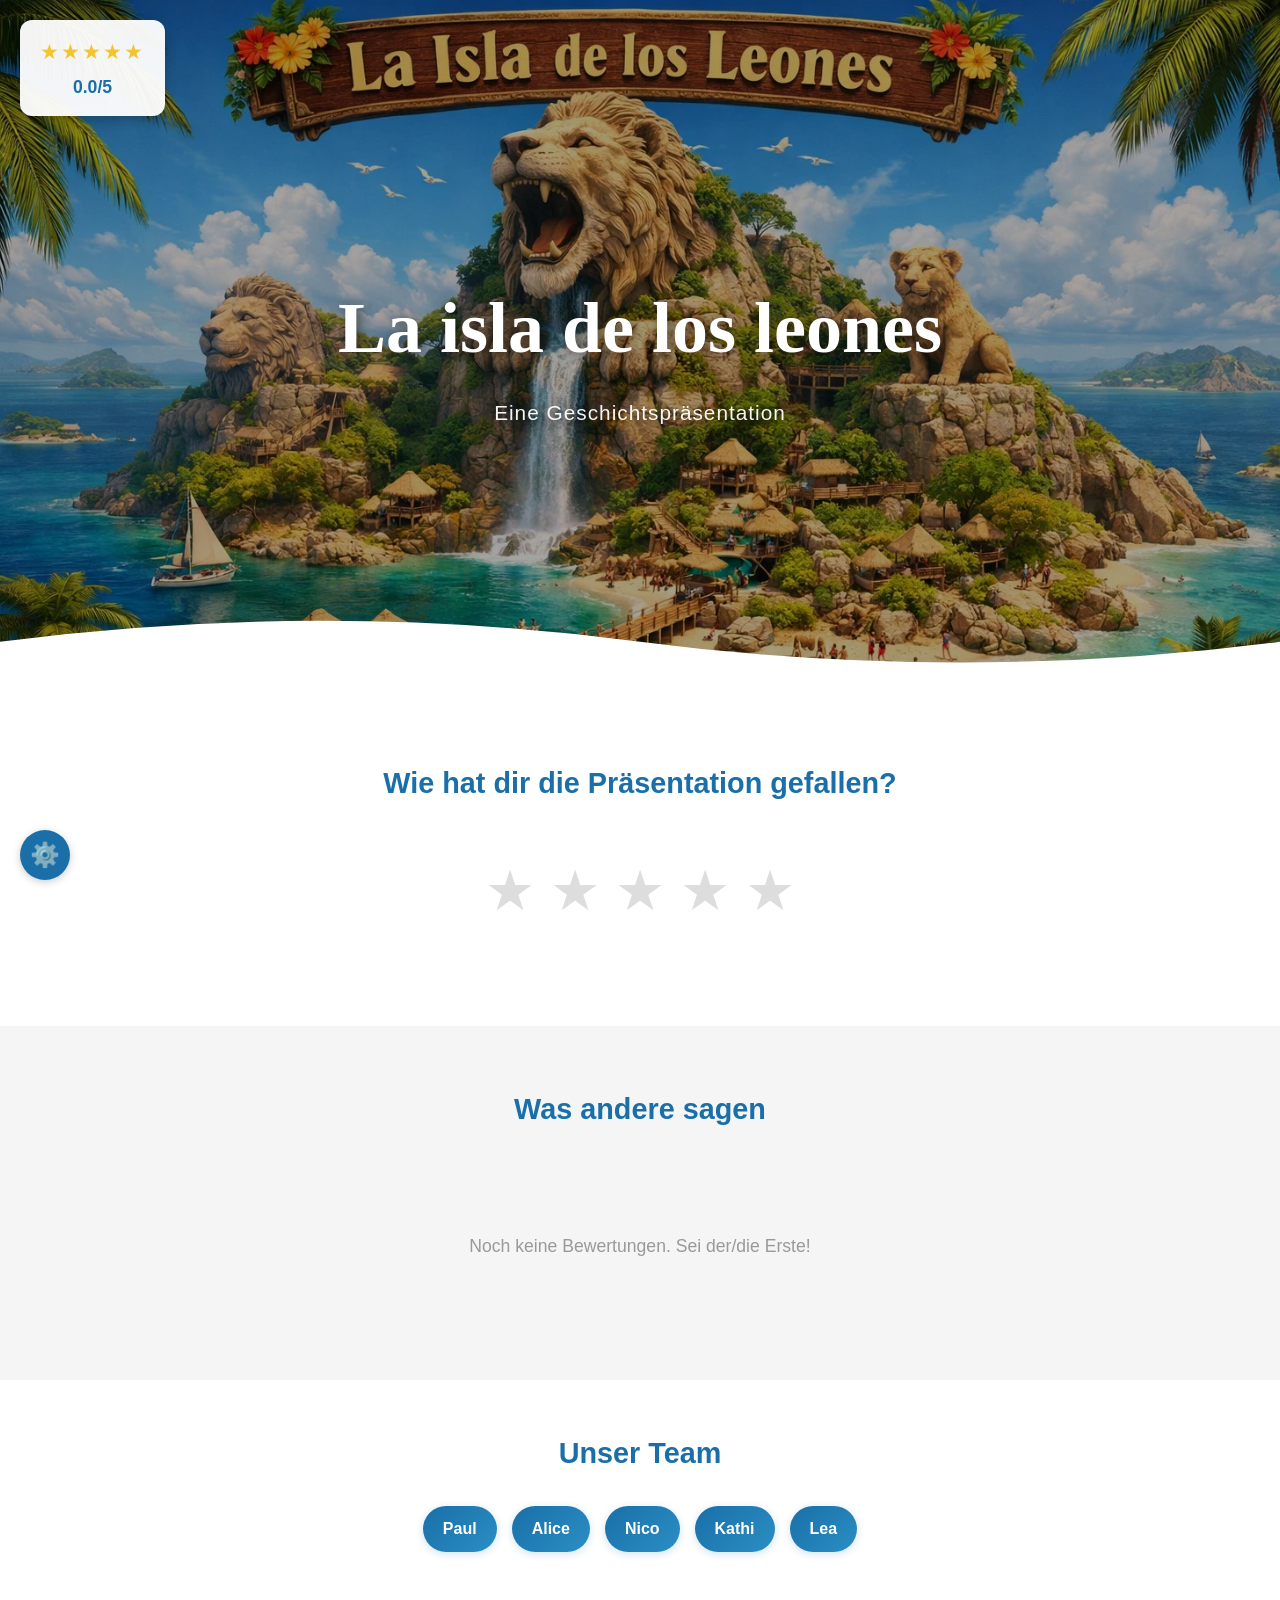
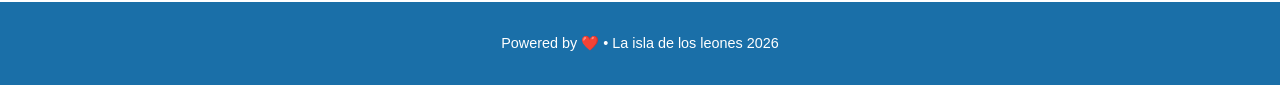
<file: Geschichte/index.html>
<!DOCTYPE html>
<html lang="de">
<head>
    <meta charset="UTF-8">
    <meta name="viewport" content="width=device-width, initial-scale=1.0">
    <title>La isla de los leones</title>
    <link rel="stylesheet" href="style.css">
</head>
<body>
    <!-- HERO SECTION -->
    <section class="hero" style="background-image: url('isla.webp');">
        <div class="hero-overlay"></div>

        <!-- RATING BADGE (oben links) -->
        <div class="rating-badge" id="rating-badge">
            <div class="rating-stars">★★★★★</div>
            <div class="rating-text"><span id="avg-rating">0.0</span>/5</div>
        </div>

        <div class="hero-content">
            <h1>La isla de los leones</h1>
            <p class="hero-subtitle">Eine Geschichtspräsentation</p>
        </div>
        <svg class="wave" viewBox="0 0 1200 120" preserveAspectRatio="none">
            <path d="M0,50 Q300,0 600,50 T1200,50 L1200,120 L0,120 Z" fill="white"></path>
        </svg>
    </section>

    <!-- RATING FORM SECTION -->
    <section class="rating-section">
        <div class="container">
            <h2>Wie hat dir die Präsentation gefallen?</h2>

            <div id="rating-form" class="rating-form">
                <div class="stars" id="stars">
                    <span class="star" data-rating="1">★</span>
                    <span class="star" data-rating="2">★</span>
                    <span class="star" data-rating="3">★</span>
                    <span class="star" data-rating="4">★</span>
                    <span class="star" data-rating="5">★</span>
                </div>

                <div id="message-box" class="message-box" style="display: none;">
                    <textarea
                        id="message-textarea"
                        placeholder="Schreib eine Nachricht (optional)..."
                        maxlength="50"></textarea>
                    <button id="submit-btn" class="submit-btn">Absenden</button>
                    <span id="char-count" class="char-count">0/500</span>
                </div>
            </div>

            <div id="thank-you" class="thank-you" style="display: none;">
                <p>✓ Danke für deine Bewertung!</p>
            </div>

            <div id="loading" class="loading" style="display: none;">
                Wird gespeichert...
            </div>
        </div>
    </section>

    <!-- MESSAGE WALL SECTION -->
    <section class="wall-section">
        <div class="container">
            <h2>Was andere sagen</h2>
            <div id="wall" class="wall">
                <div class="empty-state">
                    <p>Noch keine Bewertungen. Sei der/die Erste!</p>
                </div>
            </div>
        </div>
    </section>

    <!-- TEAM SECTION -->
    <section class="team-section">
        <div class="container">
            <h2>Unser Team</h2>
            <div class="team-names">
                <span class="team-member">Paul</span>
                <span class="team-member">Alice</span>
                <span class="team-member">Nico</span>
                <span class="team-member">Kathi</span>
                <span class="team-member">Lea</span>
            </div>
        </div>
    </section>

    <!-- ADMIN BUTTON (versteckt unten links) -->
    <button id="admin-btn" class="admin-btn">⚙️</button>

    <!-- ADMIN MODAL -->
    <div id="admin-modal" class="admin-modal" style="display: none;">
        <div class="admin-content">
            <button id="admin-close" class="admin-close">&times;</button>

            <div id="admin-login" class="admin-section">
                <h2>Admin Panel</h2>
                <p>Wähle eine Funktion:</p>
                <div class="admin-options">
                    <button id="admin-option-stats" class="admin-option-btn">📊 Statistiken anzeigen</button>
                    <button id="admin-option-delete" class="admin-option-btn">🗑️ Kommentare löschen</button>
                    <button id="admin-option-reset" class="admin-option-btn">🔄 Bewertung zurücksetzen</button>
                </div>
                <div id="admin-code-section" style="display: none; margin-top: 20px;">
                    <p>Code eingeben:</p>
                    <input type="password" id="admin-code" placeholder="Code eingeben..." maxlength="10">
                    <button id="admin-submit">Zugriff</button>
                </div>
            </div>

            <div id="admin-stats-panel" class="admin-section" style="display: none;">
                <h2>📊 Statistiken</h2>
                <div id="stats-content" class="stats-content"></div>
            </div>

            <div id="admin-panel" class="admin-section" style="display: none;">
                <h2>🗑️ Kommentare löschen</h2>
                <div id="admin-comments-list" class="admin-comments-list"></div>
            </div>
        </div>
    </div>

    <!-- FOOTER -->
    <footer>
        <p>Powered by <span class="heart">❤️</span> • La isla de los leones 2026</p>
    </footer>

    <!-- App Script -->
    <script src="app.js"></script>
</body>
</html>
</file>
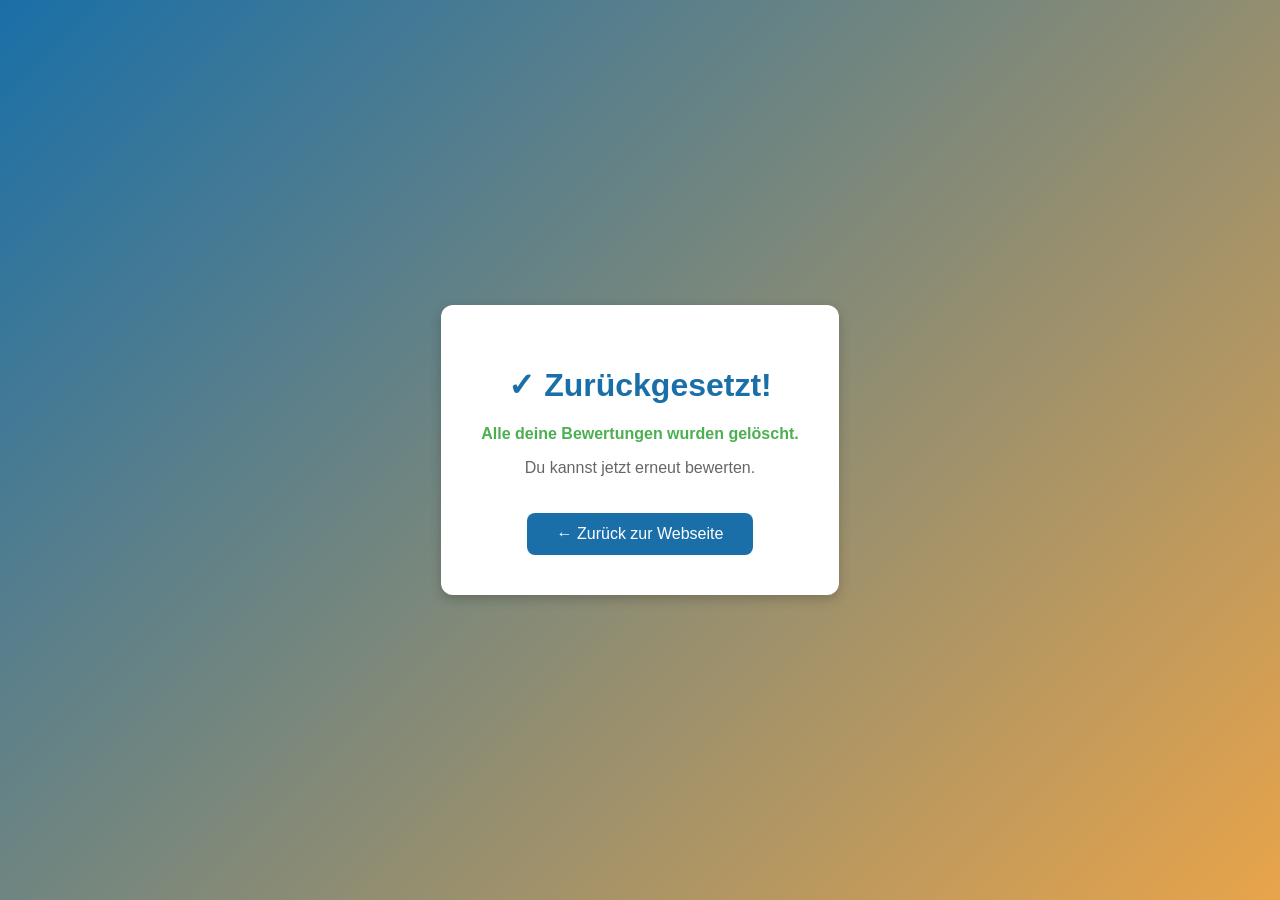
<file: Geschichte/reset.html>
<!DOCTYPE html>
<html lang="de">
<head>
    <meta charset="UTF-8">
    <meta name="viewport" content="width=device-width, initial-scale=1.0">
    <title>Reset - La isla de los leones</title>
    <style>
        body {
            font-family: Arial, sans-serif;
            display: flex;
            align-items: center;
            justify-content: center;
            min-height: 100vh;
            margin: 0;
            background: linear-gradient(135deg, #1a6fa8, #e8a44a);
        }
        .container {
            background: white;
            padding: 40px;
            border-radius: 12px;
            text-align: center;
            box-shadow: 0 4px 12px rgba(0,0,0,0.2);
            max-width: 400px;
        }
        h1 { color: #1a6fa8; }
        p { color: #666; }
        .success { color: #4CAF50; font-weight: bold; }
        a {
            display: inline-block;
            margin-top: 20px;
            padding: 12px 30px;
            background: #1a6fa8;
            color: white;
            text-decoration: none;
            border-radius: 8px;
            transition: 0.2s;
        }
        a:hover {
            background: #2a8fc4;
        }
    </style>
</head>
<body>
    <div class="container">
        <h1>✓ Zurückgesetzt!</h1>
        <p class="success">Alle deine Bewertungen wurden gelöscht.</p>
        <p>Du kannst jetzt erneut bewerten.</p>
        <a href="index.html">← Zurück zur Webseite</a>
    </div>

    <script>
        localStorage.clear();
        console.log('✓ localStorage komplett geleert');
    </script>
</body>
</html>
</file>
<file: Geschichte/style.css>
* {
    margin: 0;
    padding: 0;
    box-sizing: border-box;
}

body {
    font-family: 'Segoe UI', Tahoma, Geneva, Verdana, sans-serif;
    color: #333;
    line-height: 1.6;
    background-color: #f9f9f9;
}

/* HERO SECTION */
.hero {
    background-size: cover;
    background-position: center;
    background-attachment: fixed;
    color: white;
    text-align: center;
    padding: 150px 20px;
    position: relative;
    overflow: hidden;
    min-height: 700px;
    display: flex;
    align-items: center;
    justify-content: center;
}

.hero-overlay {
    position: absolute;
    top: 0;
    left: 0;
    width: 100%;
    height: 100%;
    background: rgba(0, 0, 0, 0.35);
    z-index: 1;
}

.hero-content {
    z-index: 3;
    position: relative;
    text-shadow: 2px 2px 12px rgba(0, 0, 0, 0.5);
}

.hero h1 {
    font-size: 4.5rem;
    font-family: 'Georgia', serif;
    margin-bottom: 10px;
    font-weight: bold;
}

.hero-subtitle {
    font-size: 1.3rem;
    opacity: 0.95;
    letter-spacing: 1px;
}

.wave {
    position: absolute;
    bottom: 0;
    left: 0;
    width: 100%;
    height: 100px;
    z-index: 1;
}

/* RATING BADGE */
.rating-badge {
    position: absolute;
    top: 20px;
    left: 20px;
    z-index: 3;
    background: rgba(255, 255, 255, 0.95);
    padding: 15px 20px;
    border-radius: 12px;
    box-shadow: 0 4px 12px rgba(0, 0, 0, 0.2);
    text-align: center;
    min-width: 100px;
}

.rating-stars {
    font-size: 1.3rem;
    color: #f4c430;
    letter-spacing: 2px;
}

.rating-text {
    font-size: 1.1rem;
    font-weight: 700;
    color: #1a6fa8;
    margin-top: 5px;
}

/* RATING SECTION */
.rating-section {
    padding: 60px 20px;
    background: white;
}

.container {
    max-width: 600px;
    margin: 0 auto;
}

.rating-section h2 {
    text-align: center;
    margin-bottom: 40px;
    font-size: 1.8rem;
    color: #1a6fa8;
}

/* STARS */
.stars {
    display: flex;
    justify-content: center;
    gap: 15px;
    margin-bottom: 30px;
}

.star {
    font-size: 3.5rem;
    color: #ddd;
    cursor: pointer;
    transition: all 0.2s ease;
    user-select: none;
}

.star:hover,
.star.hovered {
    color: #f4c430;
    transform: scale(1.15);
}

.star.selected {
    color: #f4c430;
}

/* MESSAGE BOX */
.message-box {
    background: #f5f5f5;
    padding: 25px;
    border-radius: 12px;
    margin-bottom: 20px;
    border: 2px solid #e0e0e0;
    transition: all 0.3s ease;
    animation: slideUp 0.4s ease;
}

@keyframes slideUp {
    from {
        opacity: 0;
        transform: translateY(20px);
    }
    to {
        opacity: 1;
        transform: translateY(0);
    }
}

.message-box textarea {
    width: 100%;
    padding: 12px;
    border: 1px solid #ddd;
    border-radius: 8px;
    font-size: 1rem;
    font-family: inherit;
    resize: vertical;
    min-height: 120px;
    margin-bottom: 12px;
    transition: border-color 0.2s;
}

.message-box textarea:focus {
    outline: none;
    border-color: #1a6fa8;
    box-shadow: 0 0 0 3px rgba(26, 111, 168, 0.1);
}

.submit-btn {
    background: linear-gradient(135deg, #1a6fa8, #2a8fc4);
    color: white;
    border: none;
    padding: 12px 30px;
    border-radius: 8px;
    font-size: 1rem;
    font-weight: 600;
    cursor: pointer;
    transition: all 0.2s;
    width: 100%;
}

.submit-btn:hover {
    transform: translateY(-2px);
    box-shadow: 0 4px 12px rgba(26, 111, 168, 0.3);
}

.submit-btn:active {
    transform: translateY(0);
}

.char-count {
    display: block;
    text-align: right;
    font-size: 0.85rem;
    color: #999;
    margin-top: 8px;
}

/* THANK YOU MESSAGE */
.thank-you {
    text-align: center;
    padding: 40px 20px;
    background: #f0f9ff;
    border: 2px solid #1a6fa8;
    border-radius: 12px;
    animation: fadeIn 0.4s ease;
}

@keyframes fadeIn {
    from {
        opacity: 0;
    }
    to {
        opacity: 1;
    }
}

.thank-you p {
    font-size: 1.3rem;
    color: #1a6fa8;
    font-weight: 600;
}

/* LOADING STATE */
.loading {
    text-align: center;
    padding: 20px;
    color: #666;
    font-style: italic;
}

/* WALL SECTION */
.wall-section {
    padding: 60px 20px;
    background: #f5f5f5;
}

.wall-section h2 {
    text-align: center;
    margin-bottom: 40px;
    font-size: 1.8rem;
    color: #1a6fa8;
}

/* MESSAGE WALL */
.wall {
    display: grid;
    grid-template-columns: repeat(auto-fill, minmax(300px, 1fr));
    gap: 20px;
}

.card {
    background: white;
    padding: 20px;
    border-radius: 12px;
    box-shadow: 0 2px 8px rgba(0, 0, 0, 0.1);
    transition: all 0.3s ease;
    animation: slideUp 0.4s ease;
}

.card:hover {
    transform: translateY(-4px);
    box-shadow: 0 6px 16px rgba(0, 0, 0, 0.15);
}

.card-stars {
    display: flex;
    gap: 4px;
    margin-bottom: 12px;
    font-size: 1.2rem;
}

.card-stars .star-filled {
    color: #f4c430;
}

.card-stars .star-empty {
    color: #ddd;
}

.card-message {
    font-size: 0.95rem;
    color: #555;
    line-height: 1.5;
    margin-bottom: 12px;
    word-wrap: break-word;
    min-height: 30px;
}

.card-timestamp {
    font-size: 0.8rem;
    color: #999;
    text-align: right;
}

.empty-state {
    grid-column: 1 / -1;
    text-align: center;
    padding: 60px 20px;
    color: #999;
    font-size: 1.1rem;
}

/* TEAM SECTION */
.team-section {
    padding: 50px 20px;
    background: white;
    text-align: center;
}

.team-section h2 {
    color: #1a6fa8;
    margin-bottom: 30px;
    font-size: 1.8rem;
}

.team-names {
    display: flex;
    flex-wrap: wrap;
    gap: 15px;
    justify-content: center;
}

.team-member {
    background: linear-gradient(135deg, #1a6fa8, #2a8fc4);
    color: white;
    padding: 10px 20px;
    border-radius: 25px;
    font-weight: 600;
    display: inline-block;
    box-shadow: 0 2px 8px rgba(26, 111, 168, 0.2);
}

.team-member:hover {
    transform: translateY(-2px);
    box-shadow: 0 4px 12px rgba(26, 111, 168, 0.3);
}

/* FOOTER */
footer {
    background: #1a6fa8;
    color: white;
    text-align: center;
    padding: 30px 20px;
    font-size: 0.9rem;
}

.heart {
    animation: heartbeat 1.5s infinite;
}

@keyframes heartbeat {
    0%, 100% { transform: scale(1); }
    50% { transform: scale(1.2); }
}

/* ADMIN BUTTON */
.admin-btn {
    position: fixed;
    bottom: 20px;
    left: 20px;
    width: 50px;
    height: 50px;
    border-radius: 50%;
    background: #1a6fa8;
    color: white;
    border: none;
    cursor: pointer;
    font-size: 1.5rem;
    box-shadow: 0 2px 8px rgba(0, 0, 0, 0.2);
    transition: all 0.2s;
    z-index: 999;
}

.admin-btn:hover {
    background: #2a8fc4;
    transform: scale(1.1);
}

/* ADMIN MODAL */
.admin-modal {
    position: fixed;
    top: 0;
    left: 0;
    width: 100%;
    height: 100%;
    background: rgba(0, 0, 0, 0.5);
    display: flex;
    align-items: center;
    justify-content: center;
    z-index: 1000;
}

.admin-content {
    background: white;
    padding: 30px;
    border-radius: 12px;
    max-width: 500px;
    width: 90%;
    max-height: 80vh;
    overflow-y: auto;
    position: relative;
}

.admin-close {
    position: absolute;
    top: 10px;
    right: 15px;
    background: none;
    border: none;
    font-size: 1.5rem;
    cursor: pointer;
    color: #999;
}

.admin-close:hover {
    color: #333;
}

.admin-section h2 {
    color: #1a6fa8;
    margin-top: 0;
}

.admin-section p {
    margin-bottom: 15px;
    color: #666;
}

#admin-code {
    width: 100%;
    padding: 10px;
    border: 2px solid #ddd;
    border-radius: 8px;
    font-size: 1rem;
    margin-bottom: 15px;
}

#admin-code:focus {
    outline: none;
    border-color: #1a6fa8;
}

#admin-submit {
    width: 100%;
    padding: 12px;
    background: #1a6fa8;
    color: white;
    border: none;
    border-radius: 8px;
    cursor: pointer;
    font-weight: 600;
    transition: 0.2s;
}

#admin-submit:hover {
    background: #2a8fc4;
}

.admin-comments-list {
    display: flex;
    flex-direction: column;
    gap: 10px;
}

.admin-comment-item {
    display: flex;
    justify-content: space-between;
    align-items: center;
    padding: 12px;
    background: #f5f5f5;
    border-radius: 8px;
    border-left: 4px solid #f4c430;
}

.admin-comment-text {
    flex: 1;
    margin-right: 10px;
    color: #333;
    font-size: 0.95rem;
}

.admin-delete-btn {
    background: #ff4444;
    color: white;
    border: none;
    padding: 8px 15px;
    border-radius: 6px;
    cursor: pointer;
    font-weight: 600;
    transition: 0.2s;
    white-space: nowrap;
}

.admin-delete-btn:hover {
    background: #cc0000;
}

.admin-options {
    display: flex;
    flex-direction: column;
    gap: 10px;
}

.admin-option-btn {
    padding: 15px;
    background: #f5f5f5;
    border: 2px solid #ddd;
    border-radius: 8px;
    cursor: pointer;
    font-size: 1rem;
    font-weight: 600;
    transition: all 0.2s;
}

.admin-option-btn:hover {
    background: #e8e8e8;
    border-color: #1a6fa8;
}

/* STATS */
.stats-content {
    display: grid;
    gap: 20px;
}

.stat-box {
    background: #f5f5f5;
    padding: 20px;
    border-radius: 8px;
    border-left: 4px solid #1a6fa8;
}

.stat-label {
    color: #666;
    font-size: 0.9rem;
    margin-bottom: 8px;
}

.stat-value {
    font-size: 2rem;
    font-weight: 700;
    color: #1a6fa8;
}

.stat-bar {
    background: white;
    padding: 12px;
    border-radius: 6px;
    margin: 8px 0;
    display: flex;
    align-items: center;
    gap: 10px;
}

.stat-bar-label {
    min-width: 50px;
    font-weight: 600;
    color: #333;
}

.stat-bar-fill {
    flex: 1;
    height: 30px;
    background: #e8e8e8;
    border-radius: 4px;
    overflow: hidden;
    position: relative;
}

.stat-bar-progress {
    height: 100%;
    background: linear-gradient(90deg, #f4c430, #ff9800);
    transition: width 0.3s;
    display: flex;
    align-items: center;
    justify-content: flex-end;
    padding-right: 8px;
    color: white;
    font-weight: 600;
    font-size: 0.85rem;
}

/* RESPONSIVE */
@media (max-width: 768px) {
    .hero h1 {
        font-size: 2.5rem;
    }

    .hero-subtitle {
        font-size: 1rem;
    }

    .star {
        font-size: 2.5rem;
    }

    .rating-section h2,
    .wall-section h2 {
        font-size: 1.5rem;
    }

    .wall {
        grid-template-columns: 1fr;
    }
}

@media (max-width: 480px) {
    .hero {
        padding: 60px 15px;
        min-height: 300px;
    }

    .hero h1 {
        font-size: 1.8rem;
    }

    .star {
        font-size: 2rem;
        gap: 8px;
    }

    .stars {
        gap: 8px;
    }
}
</file>
